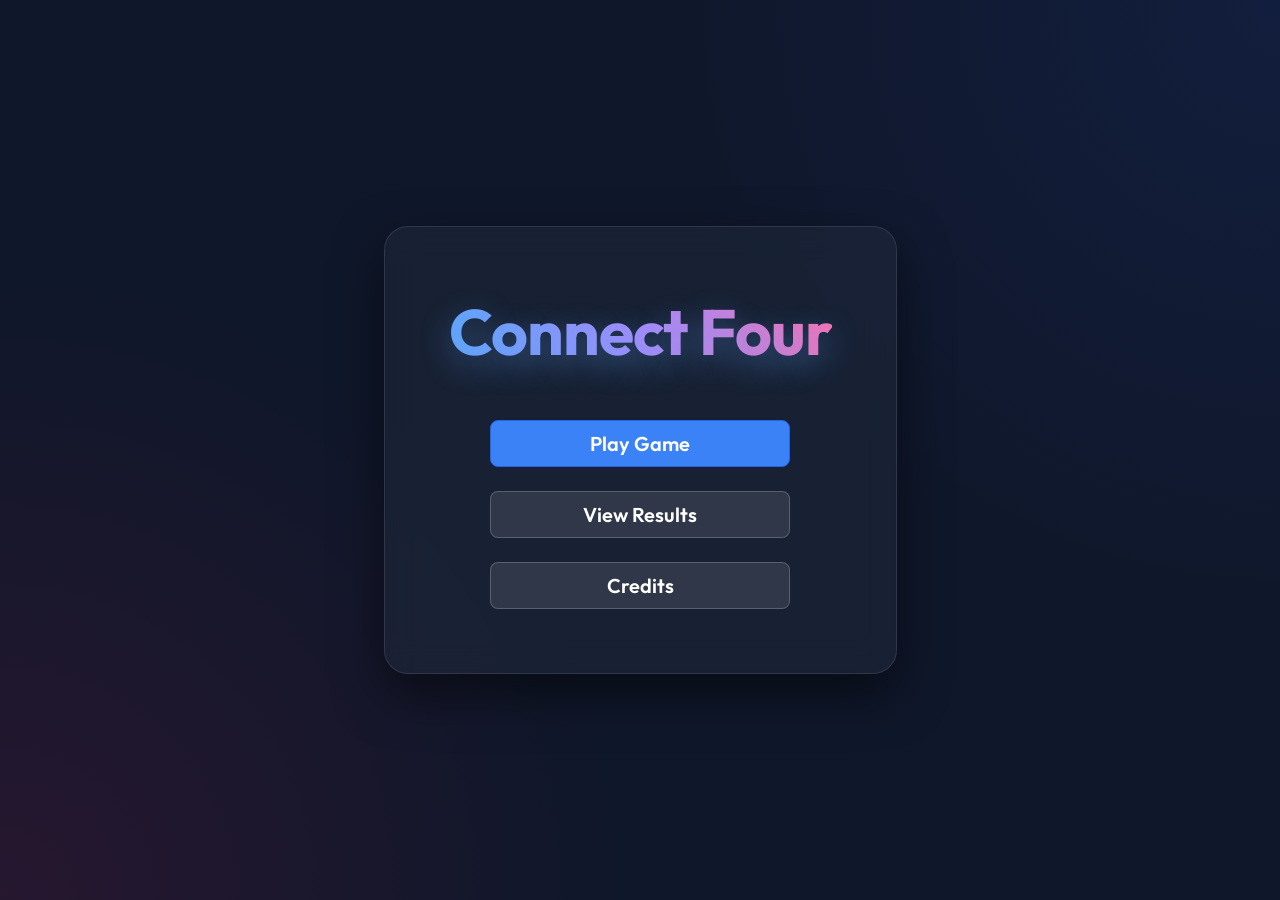
<file: web_based/index.html>
<!DOCTYPE html>
<html lang="en">

<head>
    <meta charset="UTF-8">
    <meta name="viewport" content="width=device-width, initial-scale=1.0">
    <title>Connect Four</title>
    <meta name="description" content="A modern, web-based Connect Four game.">
    <link href="https://fonts.googleapis.com/css2?family=Outfit:wght@400;600;800&display=swap" rel="stylesheet">
    <link rel="stylesheet" href="style.css">
</head>

<body>

    <!-- MAIN MENU -->
    <div id="main-menu" class="screen active-screen">
        <div class="menu-container">
            <h1 class="main-title">Connect Four</h1>
            <div class="menu-buttons">
                <button id="menu-play-btn" class="modern-btn primary large-btn">Play Game</button>
                <button id="menu-results-btn" class="modern-btn large-btn">View Results</button>
                <button id="menu-credits-btn" class="modern-btn large-btn">Credits</button>
            </div>
        </div>
    </div>

    <!-- PLAYER SETUP -->
    <div id="name-input-screen" class="screen hidden-screen">
        <div class="modal-content">
            <h2 style="margin-bottom: 2rem; font-size: 2.5rem; text-shadow: 0 0 20px rgba(255,255,255,0.2);">Player
                Setup</h2>
            <div class="input-group">
                <label for="p1-name">Player 1 (Red)</label>
                <input type="text" id="p1-name" placeholder="Enter Name" value="Player 1">
            </div>
            <div class="input-group">
                <label for="p2-name">Player 2 (Yellow)</label>
                <input type="text" id="p2-name" placeholder="Enter Name" value="Player 2">
            </div>
            <div style="display: flex; gap: 10px; margin-top: 1.5rem;">
                <button id="back-to-menu-btn" class="modern-btn" style="flex: 1;">Back</button>
                <button id="start-match-btn" class="modern-btn primary" style="flex: 2;">Start Match</button>
            </div>
        </div>
    </div>

    <!-- GAME SCREEN -->
    <div id="game-screen" class="screen hidden-screen">
        <div class="game-container">
            <header>
                <h1>Connect Four</h1>
                <div class="status-panel">
                    <div class="player-turn active red-turn" id="turn-indicator">
                        <span class="disc-indicator"></span>
                        <h2 id="turn-text">Player 1's Turn</h2>
                    </div>
                    <div style="display: flex; gap: 10px;">
                        <button id="reset-btn" class="modern-btn">Restart</button>
                        <button id="quit-btn" class="modern-btn">Quit</button>
                    </div>
                </div>
            </header>

            <main class="board-wrapper">
                <div id="game-board" class="game-board">
                    <!-- Columns and cells dynamically generated -->
                </div>
            </main>
        </div>
    </div>

    <!-- RESULTS MODAL -->
    <div id="results-modal" class="modal hidden-modal">
        <div class="modal-content results-content">
            <h2>Match History</h2>
            <div id="results-list" class="results-list">
                <!-- Results populated dynamically -->
            </div>
            <div style="display: flex; gap: 10px; justify-content: center; margin-top: 1rem;">
                <button id="download-all-results-btn" class="modern-btn primary">Download All (JSON)</button>
                <button id="close-results-btn" class="modern-btn">Close</button>
            </div>
        </div>
    </div>

    <!-- CREDITS MODAL -->
    <div id="credits-modal" class="modal hidden-modal">
        <div class="modal-content">
            <h2 style="margin-bottom: 1.5rem;">Credits</h2>
            <p style="margin-bottom: 20px; line-height: 1.6; color: rgba(255,255,255,0.8); text-align: left;">
                <strong>Connect Four Game</strong><br><br>
                Abdulrahman Nisar<br>
                Muhammad Danial Zaheer<br>
                Abdullah Habib<br>

            </p>
            <button id="close-credits-btn" class="modern-btn primary" style="width: 100%;">Close</button>
        </div>
    </div>

    <!-- WIN MODAL -->
    <div id="win-modal" class="modal hidden-modal">
        <div class="modal-content">
            <h2 id="end-message">Player 1 Wins!</h2>
            <p style="margin-bottom: 1.5rem; color: #94a3b8;">Match stored sequentially in History & JSON Downloads.</p>
            <div style="display: flex; gap: 10px; justify-content: center;">
                <button id="play-again-btn" class="modern-btn primary">Play Again</button>
                <button id="win-menu-btn" class="modern-btn">Menu</button>
            </div>
        </div>
    </div>

    <script src="app.js"></script>
</body>

</html>
</file>
<file: web_based/style.css>
:root {
    --bg-color: #0f172a;
    --board-bg: rgba(30, 64, 175, 0.4);
    --board-border: rgba(59, 130, 246, 0.5);
    
    --cell-empty: #0f172a;
    --cell-border: rgba(255, 255, 255, 0.1);
    
    --p1-color: #ef4444;
    --p1-gradient: radial-gradient(circle at 30% 30%, #f87171, #dc2626);
    --p1-shadow: 0 0 15px rgba(239, 68, 68, 0.6);
    
    --p2-color: #eab308;
    --p2-gradient: radial-gradient(circle at 30% 30%, #fde047, #ca8a04);
    --p2-shadow: 0 0 15px rgba(234, 179, 8, 0.6);
    
    --text-main: #f8fafc;
    --font-main: 'Outfit', sans-serif;
}

* {
    box-sizing: border-box;
    margin: 0;
    padding: 0;
}

body {
    background-color: var(--bg-color);
    color: var(--text-main);
    font-family: var(--font-main);
    min-height: 100vh;
    overflow: hidden;
    position: relative;
    background-image: radial-gradient(circle at top right, rgba(30,58,138,0.2) 0%, transparent 40%),
                      radial-gradient(circle at bottom left, rgba(131,24,67,0.2) 0%, transparent 40%);
}

.screen {
    display: flex;
    justify-content: center;
    align-items: center;
    width: 100%;
    min-height: 100vh;
    position: absolute;
    top: 0;
    left: 0;
    transition: opacity 0.4s ease, transform 0.4s ease;
}

.hidden-screen {
    opacity: 0;
    pointer-events: none;
    transform: scale(0.95);
    z-index: -1;
}

.active-screen {
    opacity: 1;
    pointer-events: all;
    transform: scale(1);
    z-index: 10;
}

.menu-container {
    background: rgba(30, 41, 59, 0.6);
    padding: 4rem;
    border-radius: 24px;
    border: 1px solid rgba(255, 255, 255, 0.1);
    backdrop-filter: blur(16px);
    text-align: center;
    box-shadow: 0 20px 50px rgba(0, 0, 0, 0.5);
}

.main-title {
    font-size: 4rem;
    margin-bottom: 3rem;
    background: linear-gradient(90deg, #60a5fa, #a78bfa, #f472b6);
    -webkit-background-clip: text;
    -webkit-text-fill-color: transparent;
    text-shadow: 0 10px 30px rgba(96, 165, 250, 0.4);
}

.menu-buttons {
    display: flex;
    flex-direction: column;
    gap: 1.5rem;
    width: 300px;
    margin: 0 auto;
}

.large-btn {
    padding: 15px 30px;
    font-size: 1.25rem;
    border-radius: 12px;
}

.game-container {
    display: flex;
    flex-direction: column;
    align-items: center;
    gap: 2rem;
    padding: 2rem;
    width: 100%;
    max-width: 800px;
}

header {
    text-align: center;
    width: 100%;
}

h1 {
    font-size: 3rem;
    margin-bottom: 1rem;
    letter-spacing: -1px;
    background: linear-gradient(90deg, #60a5fa, #a78bfa);
    -webkit-background-clip: text;
    -webkit-text-fill-color: transparent;
    text-shadow: 0 4px 20px rgba(96, 165, 250, 0.3);
}

.status-panel {
    display: flex;
    justify-content: space-between;
    align-items: center;
    background: rgba(255, 255, 255, 0.05);
    padding: 1rem 2rem;
    border-radius: 16px;
    backdrop-filter: blur(10px);
    border: 1px solid rgba(255, 255, 255, 0.1);
}

.player-turn {
    display: flex;
    align-items: center;
    gap: 1rem;
    font-size: 1.25rem;
    font-weight: 600;
}

.disc-indicator {
    width: 20px;
    height: 20px;
    border-radius: 50%;
    transition: all 0.3s ease;
}

.red-turn .disc-indicator {
    background: var(--p1-gradient);
    box-shadow: var(--p1-shadow);
}

.yellow-turn .disc-indicator {
    background: var(--p2-gradient);
    box-shadow: var(--p2-shadow);
}

.modern-btn {
    background: rgba(255, 255, 255, 0.1);
    color: white;
    border: 1px solid rgba(255, 255, 255, 0.2);
    padding: 10px 20px;
    border-radius: 8px;
    font-family: var(--font-main);
    font-weight: 600;
    cursor: pointer;
    transition: all 0.2s ease;
}

.modern-btn:hover {
    background: rgba(255, 255, 255, 0.2);
    transform: translateY(-2px);
}

.modern-btn.primary {
    background: #3b82f6;
    border-color: #2563eb;
}

.modern-btn.primary:hover {
    background: #2563eb;
}

.game-board {
    display: flex;
    gap: 10px;
    background: var(--board-bg);
    padding: 15px;
    border-radius: 20px;
    backdrop-filter: blur(12px);
    border: 1px solid var(--board-border);
    box-shadow: 0 20px 50px rgba(0, 0, 0, 0.5), 
                inset 0 0 20px rgba(59, 130, 246, 0.2);
}

.column {
    display: flex;
    flex-direction: column;
    gap: 10px;
    cursor: pointer;
    padding: 5px;
    border-radius: 40px;
    transition: background 0.3s;
}

.column:hover {
    background: rgba(255, 255, 255, 0.05);
}

.cell {
    width: 70px;
    height: 70px;
    background: var(--cell-empty);
    border-radius: 50%;
    position: relative;
    box-shadow: inset 0 5px 10px rgba(0,0,0,0.6),
                inset 0 -2px 5px rgba(255,255,255,0.1);
    display: flex;
    justify-content: center;
    align-items: center;
}

.disc {
    width: 60px;
    height: 60px;
    border-radius: 50%;
    transform: scale(0);
    transition: transform 0.4s cubic-bezier(0.175, 0.885, 0.32, 1.275), background 0.3s ease;
}

.disc.p1 {
    background: var(--p1-gradient);
    box-shadow: var(--p1-shadow);
    transform: scale(1);
}

.disc.p2 {
    background: var(--p2-gradient);
    box-shadow: var(--p2-shadow);
    transform: scale(1);
}

.modal {
    position: fixed;
    inset: 0;
    background: rgba(0, 0, 0, 0.8);
    backdrop-filter: blur(8px);
    display: flex;
    justify-content: center;
    align-items: center;
    z-index: 100;
    opacity: 1;
    transition: opacity 0.3s ease;
}

.hidden-modal {
    opacity: 0;
    pointer-events: none;
}

.modal-content {
    background: rgba(30, 41, 59, 0.9);
    padding: 3rem;
    border-radius: 24px;
    border: 1px solid rgba(255, 255, 255, 0.1);
    text-align: center;
    transform: scale(1);
    transition: transform 0.3s cubic-bezier(0.34, 1.56, 0.64, 1);
    min-width: 350px;
}

.hidden-modal .modal-content {
    transform: scale(0.9);
}

.results-content {
    width: 90%;
    max-width: 600px;
}

.results-list {
    max-height: 400px;
    overflow-y: auto;
    text-align: left;
    background: rgba(0,0,0,0.3);
    border-radius: 12px;
    padding: 1rem;
    margin: 1.5rem 0;
    border: 1px solid rgba(255,255,255,0.05);
}

.result-item {
    padding: 1rem;
    border-bottom: 1px solid rgba(255,255,255,0.1);
    font-size: 0.95rem;
}
.result-item:last-child {
    border-bottom: none;
}
.result-tag {
    font-weight: bold;
    color: #a78bfa;
}
.result-winner {
    color: #4ade80;
    font-weight: bold;
}

#end-message {
    font-size: 2.5rem;
    margin-bottom: 0.5rem;
    text-shadow: 0 0 20px rgba(255,255,255,0.2);
}

.input-group {
    margin-bottom: 1.5rem;
    text-align: left;
}
.input-group label {
    display: block;
    margin-bottom: 0.5rem;
    color: rgba(255,255,255,0.8);
    font-size: 0.9rem;
}
.input-group input {
    width: 100%;
    padding: 12px;
    border-radius: 8px;
    background: rgba(0,0,0,0.2);
    border: 1px solid rgba(255,255,255,0.2);
    color: white;
    font-family: var(--font-main);
    font-size: 1rem;
    outline: none;
    transition: border-color 0.3s;
}
.input-group input:focus {
    border-color: #3b82f6;
}

@media (max-width: 700px) {
    .cell { width: 45px; height: 45px; }
    .disc { width: 38px; height: 38px; }
    h1 { font-size: 2rem; }
    .status-panel { flex-direction: column; gap: 1rem; }
    .main-title { font-size: 2.5rem; }
}
</file>
<file: web_based/frontend/style.css>
:root {
    --bg-color: #0f172a;
    --board-bg: rgba(30, 64, 175, 0.4);
    --board-border: rgba(59, 130, 246, 0.5);
    
    --cell-empty: #0f172a;
    --cell-border: rgba(255, 255, 255, 0.1);
    
    --p1-color: #ef4444;
    --p1-gradient: radial-gradient(circle at 30% 30%, #f87171, #dc2626);
    --p1-shadow: 0 0 15px rgba(239, 68, 68, 0.6);
    
    --p2-color: #eab308;
    --p2-gradient: radial-gradient(circle at 30% 30%, #fde047, #ca8a04);
    --p2-shadow: 0 0 15px rgba(234, 179, 8, 0.6);
    
    --text-main: #f8fafc;
    --font-main: 'Outfit', sans-serif;
}

* {
    box-sizing: border-box;
    margin: 0;
    padding: 0;
}

body {
    background-color: var(--bg-color);
    color: var(--text-main);
    font-family: var(--font-main);
    min-height: 100vh;
    overflow: hidden;
    position: relative;
    background-image: radial-gradient(circle at top right, rgba(30,58,138,0.2) 0%, transparent 40%),
                      radial-gradient(circle at bottom left, rgba(131,24,67,0.2) 0%, transparent 40%);
}

.screen {
    display: flex;
    justify-content: center;
    align-items: center;
    width: 100%;
    min-height: 100vh;
    position: absolute;
    top: 0;
    left: 0;
    transition: opacity 0.4s ease, transform 0.4s ease;
}

.hidden-screen {
    opacity: 0;
    pointer-events: none;
    transform: scale(0.95);
    z-index: -1;
}

.active-screen {
    opacity: 1;
    pointer-events: all;
    transform: scale(1);
    z-index: 10;
}

.menu-container {
    background: rgba(30, 41, 59, 0.6);
    padding: 4rem;
    border-radius: 24px;
    border: 1px solid rgba(255, 255, 255, 0.1);
    backdrop-filter: blur(16px);
    text-align: center;
    box-shadow: 0 20px 50px rgba(0, 0, 0, 0.5);
}

.main-title {
    font-size: 4rem;
    margin-bottom: 3rem;
    background: linear-gradient(90deg, #60a5fa, #a78bfa, #f472b6);
    -webkit-background-clip: text;
    -webkit-text-fill-color: transparent;
    text-shadow: 0 10px 30px rgba(96, 165, 250, 0.4);
}

.menu-buttons {
    display: flex;
    flex-direction: column;
    gap: 1.5rem;
    width: 300px;
    margin: 0 auto;
}

.large-btn {
    padding: 15px 30px;
    font-size: 1.25rem;
    border-radius: 12px;
}

.game-container {
    display: flex;
    flex-direction: column;
    align-items: center;
    gap: 2rem;
    padding: 2rem;
    width: 100%;
    max-width: 800px;
}

header {
    text-align: center;
    width: 100%;
}

h1 {
    font-size: 3rem;
    margin-bottom: 1rem;
    letter-spacing: -1px;
    background: linear-gradient(90deg, #60a5fa, #a78bfa);
    -webkit-background-clip: text;
    -webkit-text-fill-color: transparent;
    text-shadow: 0 4px 20px rgba(96, 165, 250, 0.3);
}

.status-panel {
    display: flex;
    justify-content: space-between;
    align-items: center;
    background: rgba(255, 255, 255, 0.05);
    padding: 1rem 2rem;
    border-radius: 16px;
    backdrop-filter: blur(10px);
    border: 1px solid rgba(255, 255, 255, 0.1);
}

.player-turn {
    display: flex;
    align-items: center;
    gap: 1rem;
    font-size: 1.25rem;
    font-weight: 600;
}

.disc-indicator {
    width: 20px;
    height: 20px;
    border-radius: 50%;
    transition: all 0.3s ease;
}

.red-turn .disc-indicator {
    background: var(--p1-gradient);
    box-shadow: var(--p1-shadow);
}

.yellow-turn .disc-indicator {
    background: var(--p2-gradient);
    box-shadow: var(--p2-shadow);
}

.modern-btn {
    background: rgba(255, 255, 255, 0.1);
    color: white;
    border: 1px solid rgba(255, 255, 255, 0.2);
    padding: 10px 20px;
    border-radius: 8px;
    font-family: var(--font-main);
    font-weight: 600;
    cursor: pointer;
    transition: all 0.2s ease;
}

.modern-btn:hover {
    background: rgba(255, 255, 255, 0.2);
    transform: translateY(-2px);
}

.modern-btn.primary {
    background: #3b82f6;
    border-color: #2563eb;
}

.modern-btn.primary:hover {
    background: #2563eb;
}

.game-board {
    display: flex;
    gap: 10px;
    background: var(--board-bg);
    padding: 15px;
    border-radius: 20px;
    backdrop-filter: blur(12px);
    border: 1px solid var(--board-border);
    box-shadow: 0 20px 50px rgba(0, 0, 0, 0.5), 
                inset 0 0 20px rgba(59, 130, 246, 0.2);
}

.column {
    display: flex;
    flex-direction: column;
    gap: 10px;
    cursor: pointer;
    padding: 5px;
    border-radius: 40px;
    transition: background 0.3s;
}

.column:hover {
    background: rgba(255, 255, 255, 0.05);
}

.cell {
    width: 70px;
    height: 70px;
    background: var(--cell-empty);
    border-radius: 50%;
    position: relative;
    box-shadow: inset 0 5px 10px rgba(0,0,0,0.6),
                inset 0 -2px 5px rgba(255,255,255,0.1);
    display: flex;
    justify-content: center;
    align-items: center;
}

.disc {
    width: 60px;
    height: 60px;
    border-radius: 50%;
    transform: scale(0);
    transition: transform 0.4s cubic-bezier(0.175, 0.885, 0.32, 1.275), background 0.3s ease;
}

.disc.p1 {
    background: var(--p1-gradient);
    box-shadow: var(--p1-shadow);
    transform: scale(1);
}

.disc.p2 {
    background: var(--p2-gradient);
    box-shadow: var(--p2-shadow);
    transform: scale(1);
}

.modal {
    position: fixed;
    inset: 0;
    background: rgba(0, 0, 0, 0.8);
    backdrop-filter: blur(8px);
    display: flex;
    justify-content: center;
    align-items: center;
    z-index: 100;
    opacity: 1;
    transition: opacity 0.3s ease;
}

.hidden-modal {
    opacity: 0;
    pointer-events: none;
}

.modal-content {
    background: rgba(30, 41, 59, 0.9);
    padding: 3rem;
    border-radius: 24px;
    border: 1px solid rgba(255, 255, 255, 0.1);
    text-align: center;
    transform: scale(1);
    transition: transform 0.3s cubic-bezier(0.34, 1.56, 0.64, 1);
    min-width: 350px;
}

.hidden-modal .modal-content {
    transform: scale(0.9);
}

.results-content {
    width: 90%;
    max-width: 600px;
}

.results-list {
    max-height: 400px;
    overflow-y: auto;
    text-align: left;
    background: rgba(0,0,0,0.3);
    border-radius: 12px;
    padding: 1rem;
    margin: 1.5rem 0;
    border: 1px solid rgba(255,255,255,0.05);
}

.result-item {
    padding: 1rem;
    border-bottom: 1px solid rgba(255,255,255,0.1);
    font-size: 0.95rem;
}
.result-item:last-child {
    border-bottom: none;
}
.result-tag {
    font-weight: bold;
    color: #a78bfa;
}
.result-winner {
    color: #4ade80;
    font-weight: bold;
}

#end-message {
    font-size: 2.5rem;
    margin-bottom: 0.5rem;
    text-shadow: 0 0 20px rgba(255,255,255,0.2);
}

.input-group {
    margin-bottom: 1.5rem;
    text-align: left;
}
.input-group label {
    display: block;
    margin-bottom: 0.5rem;
    color: rgba(255,255,255,0.8);
    font-size: 0.9rem;
}
.input-group input {
    width: 100%;
    padding: 12px;
    border-radius: 8px;
    background: rgba(0,0,0,0.2);
    border: 1px solid rgba(255,255,255,0.2);
    color: white;
    font-family: var(--font-main);
    font-size: 1rem;
    outline: none;
    transition: border-color 0.3s;
}
.input-group input:focus {
    border-color: #3b82f6;
}

@media (max-width: 700px) {
    .cell { width: 45px; height: 45px; }
    .disc { width: 38px; height: 38px; }
    h1 { font-size: 2rem; }
    .status-panel { flex-direction: column; gap: 1rem; }
    .main-title { font-size: 2.5rem; }
}
</file>
